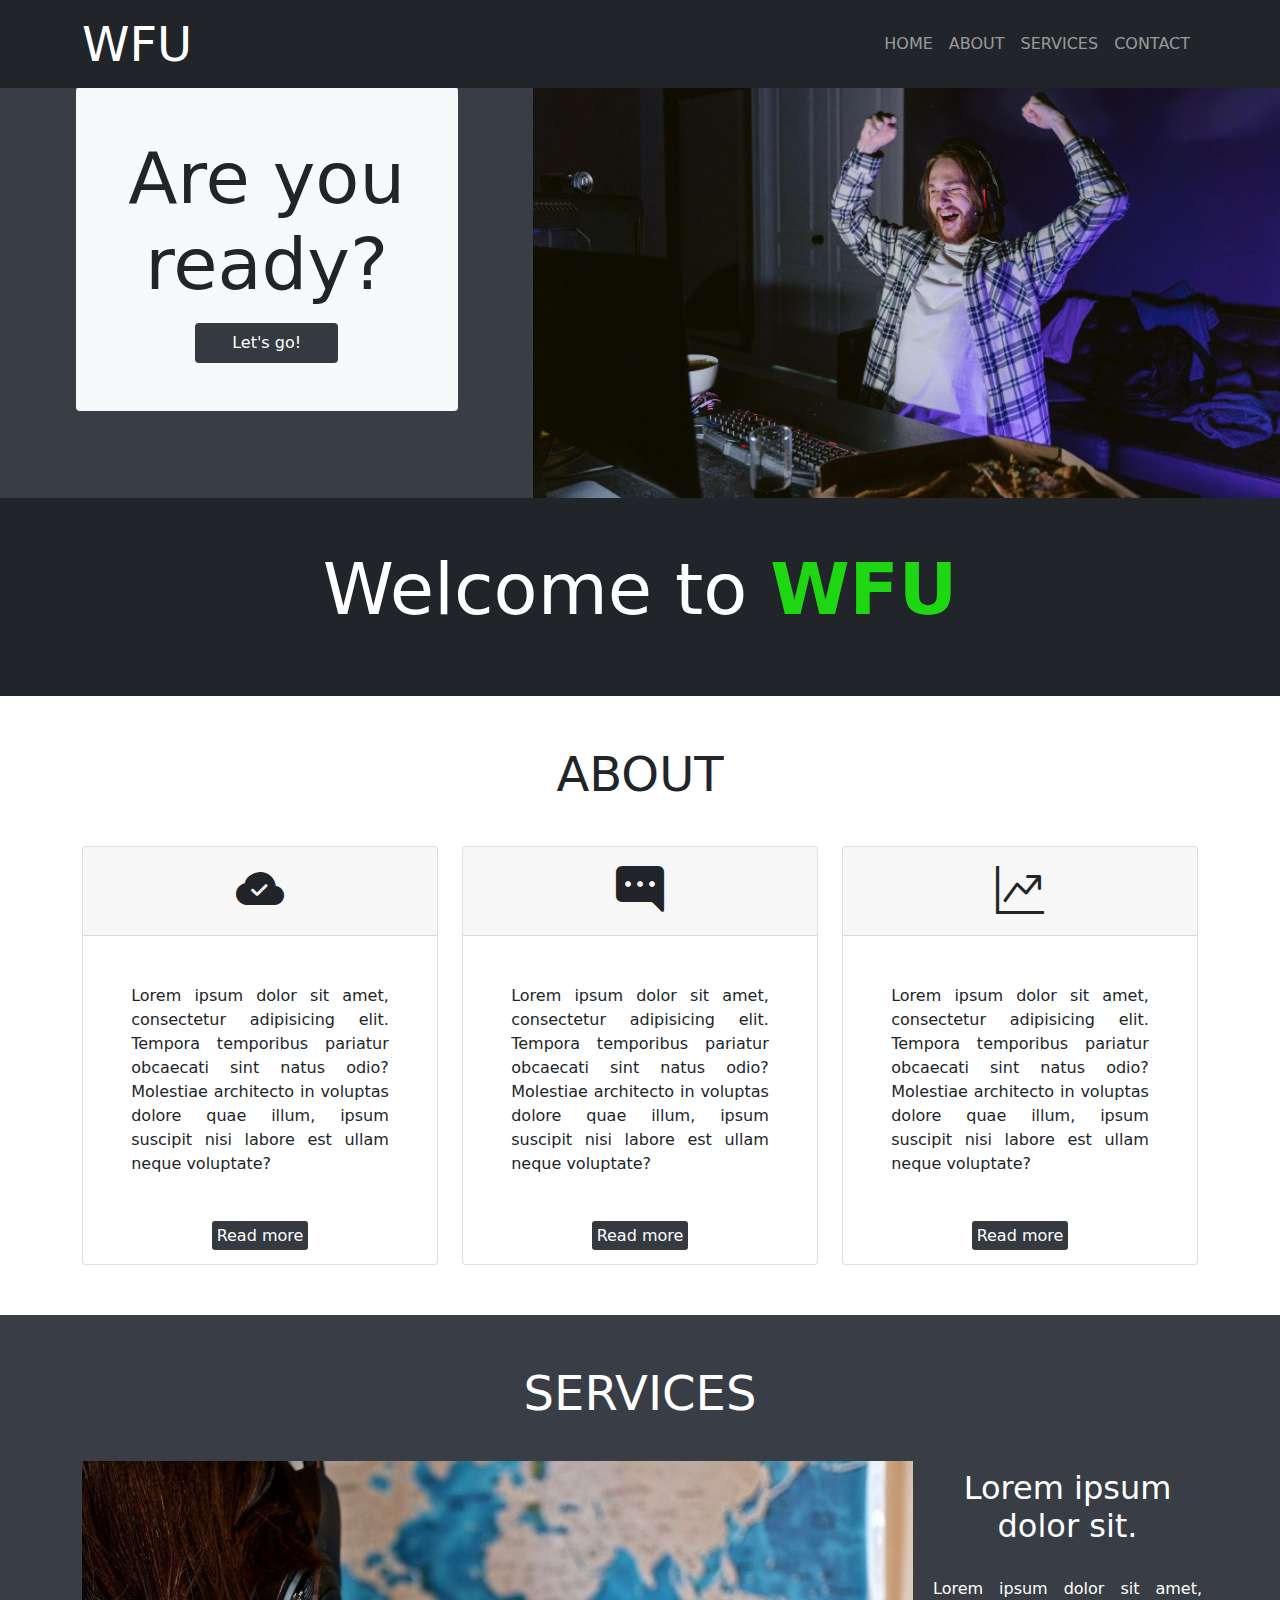
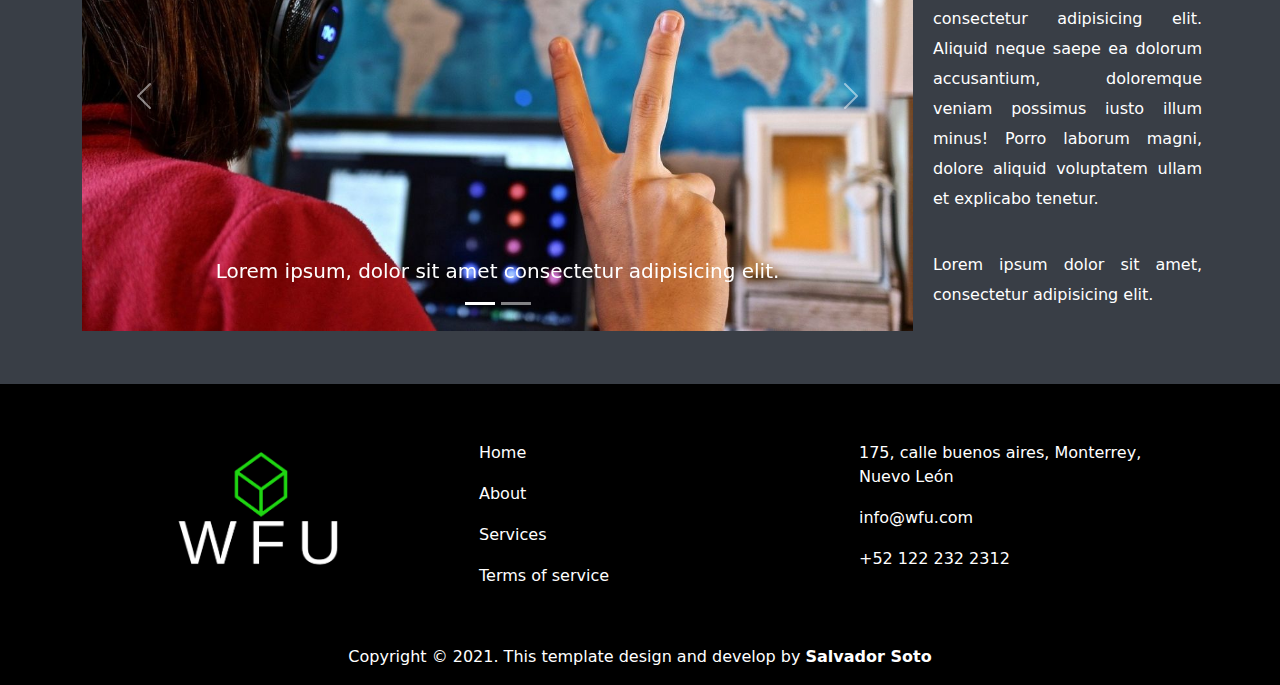
<file: index.html>
<!DOCTYPE html>
<html lang="es">
  <head>
    <meta charset="UTF-8" />
    <meta http-equiv="X-UA-Compatible" content="IE=edge" />
    <meta name="viewport" content="width=device-width, initial-scale=1.0" />
    <title>WFU</title>
    <link rel="stylesheet" href="css/style.css" />
    <link rel="stylesheet" href="css/bootstrap.css" />
    <link
      rel="stylesheet"
      href="https://cdn.jsdelivr.net/npm/bootstrap-icons@1.6.1/font/bootstrap-icons.css"
    />
    <script src="js/bootstrap.min.js"></script>
  </head>
  <body>
    <!--HEADER-->
    <header>
      <nav class="navbar navbar-expand-lg navbar-dark bg-dark fixed-top px-0">
        <div class="container">
          <a href="index.html" id="logo" class="nav-banner">WFU</a>
          <button
            class="navbar-toggler"
            data-bs-toggle="collapse"
            data-bs-target="#navbarContent"
            aria-controls="navbarContent"
            aria-expanded="false"
            aria-label="Toggle navigation"
          >
            <span class="navbar-toggler-icon"></span>
          </button>
          <div class="navbar-collapse collapse" id="navbarContent">
            <ul class="navbar-nav ms-auto">
              <li class="nav-item">
                <a href="index.html" class="nav-link">HOME</a>
              </li>
              <li class="nav-item">
                <a href="about.html" class="nav-link">ABOUT</a>
              </li>
              <li class="nav-item">
                <a href="services.html" class="nav-link">SERVICES</a>
              </li>
              <li class="nav-item">
                <a href="contact.html" class="nav-link">CONTACT </a>
              </li>
            </ul>
          </div>
        </div>
      </nav>
    </header>
    <!--FINISH HEADER-->
    <!--HOME BANNER-->
    <div class="container-fluid" id="banner-home">
      <div class="row align-items-center">
        <div class="col-lg-5">
          <div class="my-5 w-75 p-5 bg-light rounded mx-auto d-block">
            <p class="display-2 text-center">Are you ready?</p>
            <a
              href="services.html"
              id="link-banner"
              class="rounded mx-auto d-block py-2 text-center"
              >Let's go!</a
            >
          </div>
        </div>
        <div class="col-lg-7 p-0">
          <img
            src="img/man playing.jpg"
            alt="A man with a computer"
            class="w-100 m-0"
          />
        </div>
      </div>
    </div>
    <!--FINISH HOME BANNER-->
    <div class="container-fluid bg-dark py-5">
      <p class="display-2 text-center text-white">
        Welcome to
        <span style="color: var(--green); font-weight: bold">WFU</span>
      </p>
    </div>
    <!--SECTION ABOUT-->
    <section class="container section-page" id="section-about">
      <h1 class="text-center">ABOUT</h1>
      <div class="row text-center">
        <div class="col-lg-4 mt-1">
          <div class="card">
            <div class="card-header">
              <div class="header">
                <i class="bi bi-cloud-check-fill icon-section-about"></i>
              </div>
            </div>
            <div class="card-body">
              <p>
                Lorem ipsum dolor sit amet, consectetur adipisicing elit.
                Tempora temporibus pariatur obcaecati sint natus odio? Molestiae
                architecto in voluptas dolore quae illum, ipsum suscipit nisi
                labore est ullam neque voluptate?
              </p>
              <a href="#">Read more</a>
            </div>
          </div>
        </div>
        <div class="col-lg-4 mt-1">
          <div class="card">
            <div class="card-header">
              <i class="bi bi-chat-right-dots-fill icon-section-about"></i>
            </div>
            <div class="card-body">
              <p>
                Lorem ipsum dolor sit amet, consectetur adipisicing elit.
                Tempora temporibus pariatur obcaecati sint natus odio? Molestiae
                architecto in voluptas dolore quae illum, ipsum suscipit nisi
                labore est ullam neque voluptate?
              </p>
              <a href="#">Read more</a>
            </div>
          </div>
        </div>
        <div class="col-lg-4 mt-1">
          <div class="card">
            <div class="card-header">
              <i class="bi bi-graph-up-arrow icon-section-about"></i>
            </div>
            <div class="card-body">
              <p>
                Lorem ipsum dolor sit amet, consectetur adipisicing elit.
                Tempora temporibus pariatur obcaecati sint natus odio? Molestiae
                architecto in voluptas dolore quae illum, ipsum suscipit nisi
                labore est ullam neque voluptate?
              </p>
              <a href="#">Read more</a>
            </div>
          </div>
        </div>
      </div>
    </section>
    <!--FINISH SECTION ABOUT-->
    <!--SECTION SERVICES-->
    <section class="container-fluid px-0 section-page" id="section-carousel">
      <div class="container p-0">
        <h1 class="h1 text-white text-center">SERVICES</h1>
        <div class="row mx-0">
          <div class="col-lg-9">
            <div id="demo" class="carousel slide" data-bs-ride="carousel">
              <!-- Indicators/dots -->
              <div class="carousel-indicators">
                <button
                  type="button"
                  data-bs-target="#demo"
                  data-bs-slide-to="0"
                  class="active"
                ></button>
                <button
                  type="button"
                  data-bs-target="#demo"
                  data-bs-slide-to="1"
                ></button>
              </div>
              <!-- The slideshow/carousel -->
              <div class="carousel-inner carousel-fade">
                <div class="carousel-item active">
                  <img
                    src="img/learning.jpg"
                    alt="Los Angeles"
                    class="d-block w-100"
                  />
                  <div class="carousel-caption d-none d-md-block">
                    <h5>
                      Lorem ipsum, dolor sit amet consectetur adipisicing elit.
                    </h5>
                  </div>
                </div>
                <div class="carousel-item">
                  <img
                    src="img/learning2.jpg"
                    alt="Chicago"
                    class="d-block w-100"
                  />
                  <div class="carousel-caption d-none d-md-block">
                    <h5>
                      Lorem ipsum, dolor sit amet consectetur adipisicing elit.
                    </h5>
                  </div>
                </div>
              </div>
              <!-- Left and right controls/icons -->
              <button
                class="carousel-control-prev"
                type="button"
                data-bs-target="#demo"
                data-bs-slide="prev"
              >
                <span class="carousel-control-prev-icon"></span>
              </button>
              <button
                class="carousel-control-next"
                type="button"
                data-bs-target="#demo"
                data-bs-slide="next"
              >
                <span class="carousel-control-next-icon"></span>
              </button>
            </div>
          </div>
          <div class="col-lg-3 p-2">
            <h2 class="text-white">Lorem ipsum dolor sit.</h2>
            <p class="text-white">
              Lorem ipsum dolor sit amet, consectetur adipisicing elit. Aliquid
              neque saepe ea dolorum accusantium, doloremque veniam possimus
              iusto illum minus! Porro laborum magni, dolore aliquid voluptatem
              ullam et explicabo tenetur.
            </p>
            <p class="text-white">
              Lorem ipsum dolor sit amet, consectetur adipisicing elit.
            </p>
          </div>
        </div>
      </div>
    </section>
    <!--FINISH SECTION SERVICES-->
    <!--FOOTER-->
    <footer class="container-fluid">
      <div class="container text-white">
        <div class="row pt-5">
          <div class="col-lg-4">
            <img
              src="img/Logo.png"
              alt="Logo WFU"
              class="w-50 mx-auto d-block my-auto"
            />
          </div>
          <div class="col-lg-4 pb-5">
            <ul class="list-group menu-footer">
              <li class="list-group-item"><a href="index.html">Home</a></li>
              <li class="list-group-item"><a href="about.html">About</a></li>
              <li class="list-group-item">
                <a href="services.html">Services</a>
              </li>
              <li class="list-group-item">
                <a href="">Terms of service</a>
              </li>
            </ul>
          </div>
          <div class="col-lg-4 pb-5">
            <ul class="list-group menu-footer">
              <li class="list-group-item">
                175, calle buenos aires, Monterrey, Nuevo León
              </li>
              <li class="list-group-item">info@wfu.com</li>
              <li class="list-group-item">+52 122 232 2312</li>
            </ul>
          </div>
        </div>
        <p id="copyright">
          Copyright &copy; 2021. This template design and develop by
          <a href="#">Salvador Soto</a>
        </p>
      </div>
    </footer>
    <!--FINISH FOOTER-->
  </body>
</html>
</file>
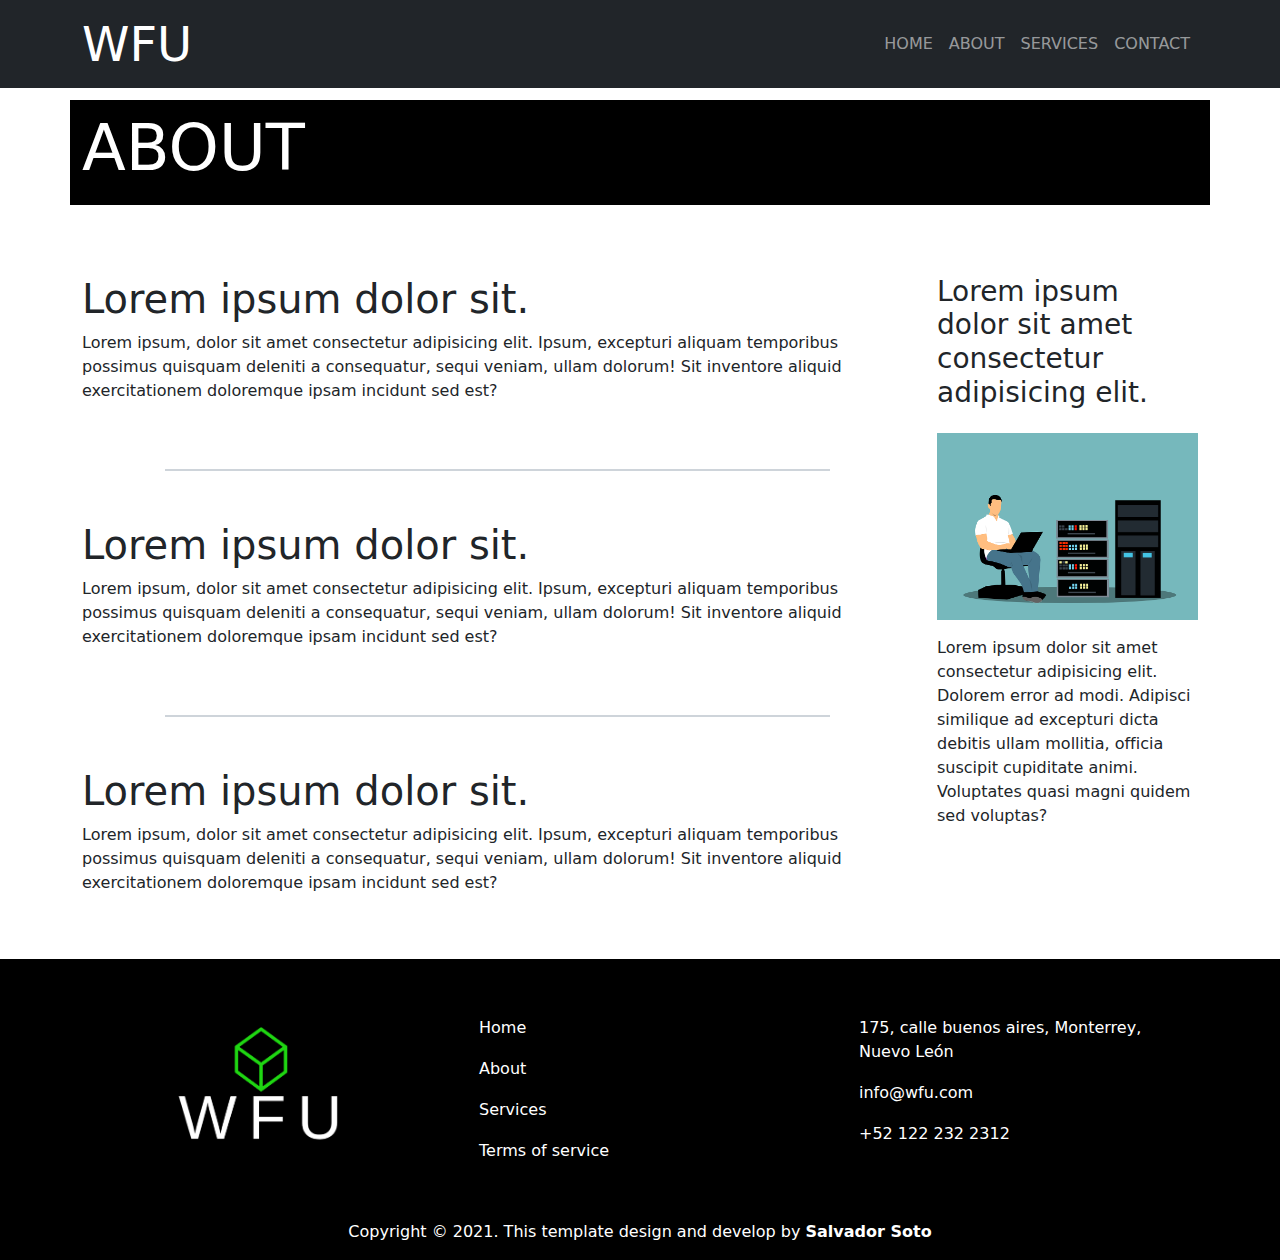
<file: about.html>
<!DOCTYPE html>
<html lang="es">
  <head>
    <meta charset="UTF-8" />
    <meta http-equiv="X-UA-Compatible" content="IE=edge" />
    <meta name="viewport" content="width=device-width, initial-scale=1.0" />
    <title>WFU</title>
    <link rel="stylesheet" href="css/style.css" />
    <link rel="stylesheet" href="css/bootstrap.min.css" />
    <link
      rel="stylesheet"
      href="https://cdn.jsdelivr.net/npm/bootstrap-icons@1.6.1/font/bootstrap-icons.css"
    />
    <script src="js/bootstrap.min.js"></script>
  </head>
  <body>
    <!--HEADER-->
    <header>
      <nav class="navbar navbar-expand-lg navbar-dark bg-dark fixed-top px-0">
        <div class="container">
          <a href="index.html" id="logo" class="nav-banner">WFU</a>
          <button
            class="navbar-toggler"
            data-bs-toggle="collapse"
            data-bs-target="#navbarContent"
            aria-controls="navbarContent"
            aria-expanded="false"
            aria-label="Toggle navigation"
          >
            <span class="navbar-toggler-icon"></span>
          </button>
          <div class="navbar-collapse collapse" id="navbarContent">
            <ul class="navbar-nav ms-auto">
              <li class="nav-item">
                <a href="index.html" class="nav-link">HOME</a>
              </li>
              <li class="nav-item">
                <a href="about.html" class="nav-link">ABOUT</a>
              </li>
              <li class="nav-item">
                <a href="services.html" class="nav-link">SERVICES</a>
              </li>
              <li class="nav-item">
                <a href="contact.html" class="nav-link">CONTACT </a>
              </li>
            </ul>
          </div>
        </div>
      </nav>
    </header>
    <!--FINISH HEADER-->
    <div class="container banner-page">
      <h1>ABOUT</h1>
    </div>
    <section class="container mb-5">
      <div class="row">
        <div class="col-md-9">
          <div class="row">
            <h1>Lorem ipsum dolor sit.</h1>
            <p>
              Lorem ipsum, dolor sit amet consectetur adipisicing elit. Ipsum,
              excepturi aliquam temporibus possimus quisquam deleniti a
              consequatur, sequi veniam, ullam dolorum! Sit inventore aliquid
              exercitationem doloremque ipsam incidunt sed est?
            </p>
          </div>
          <div class="separator"></div>
          <div class="row">
            <h1>Lorem ipsum dolor sit.</h1>
            <p>
              Lorem ipsum, dolor sit amet consectetur adipisicing elit. Ipsum,
              excepturi aliquam temporibus possimus quisquam deleniti a
              consequatur, sequi veniam, ullam dolorum! Sit inventore aliquid
              exercitationem doloremque ipsam incidunt sed est?
            </p>
          </div>
          <div class="separator"></div>
          <div class="row">
            <h1>Lorem ipsum dolor sit.</h1>
            <p>
              Lorem ipsum, dolor sit amet consectetur adipisicing elit. Ipsum,
              excepturi aliquam temporibus possimus quisquam deleniti a
              consequatur, sequi veniam, ullam dolorum! Sit inventore aliquid
              exercitationem doloremque ipsam incidunt sed est?
            </p>
          </div>
        </div>
        <aside class="col-md-3">
          <h3>Lorem ipsum dolor sit amet consectetur adipisicing elit.</h3>
          <img
            src="img/person in laptop.png"
            alt="Person in laptop"
            class="w-100 my-3"
          />
          <p>
            Lorem ipsum dolor sit amet consectetur adipisicing elit. Dolorem
            error ad modi. Adipisci similique ad excepturi dicta debitis ullam
            mollitia, officia suscipit cupiditate animi. Voluptates quasi magni
            quidem sed voluptas?
          </p>
        </aside>
      </div>
    </section>
    <!--FOOTER-->
    <footer class="container-fluid">
      <div class="container text-white">
        <div class="row pt-5">
          <div class="col-lg-4">
            <img
              src="img/Logo.png"
              alt="Logo WFU"
              class="w-50 mx-auto d-block my-auto"
            />
          </div>
          <div class="col-lg-4 pb-5">
            <ul class="list-group menu-footer">
              <li class="list-group-item"><a href="index.html">Home</a></li>
              <li class="list-group-item"><a href="about.html">About</a></li>
              <li class="list-group-item">
                <a href="services.html">Services</a>
              </li>
              <li class="list-group-item">
                <a href="">Terms of service</a>
              </li>
            </ul>
          </div>
          <div class="col-lg-4 pb-5">
            <ul class="list-group menu-footer">
              <li class="list-group-item">
                175, calle buenos aires, Monterrey, Nuevo León
              </li>
              <li class="list-group-item">info@wfu.com</li>
              <li class="list-group-item">+52 122 232 2312</li>
            </ul>
          </div>
        </div>
        <p id="copyright">
          Copyright &copy; 2021. This template design and develop by
          <a href="#">Salvador Soto</a>
        </p>
      </div>
    </footer>
    <!--FINISH FOOTER-->
  </body>
</html>
</file>
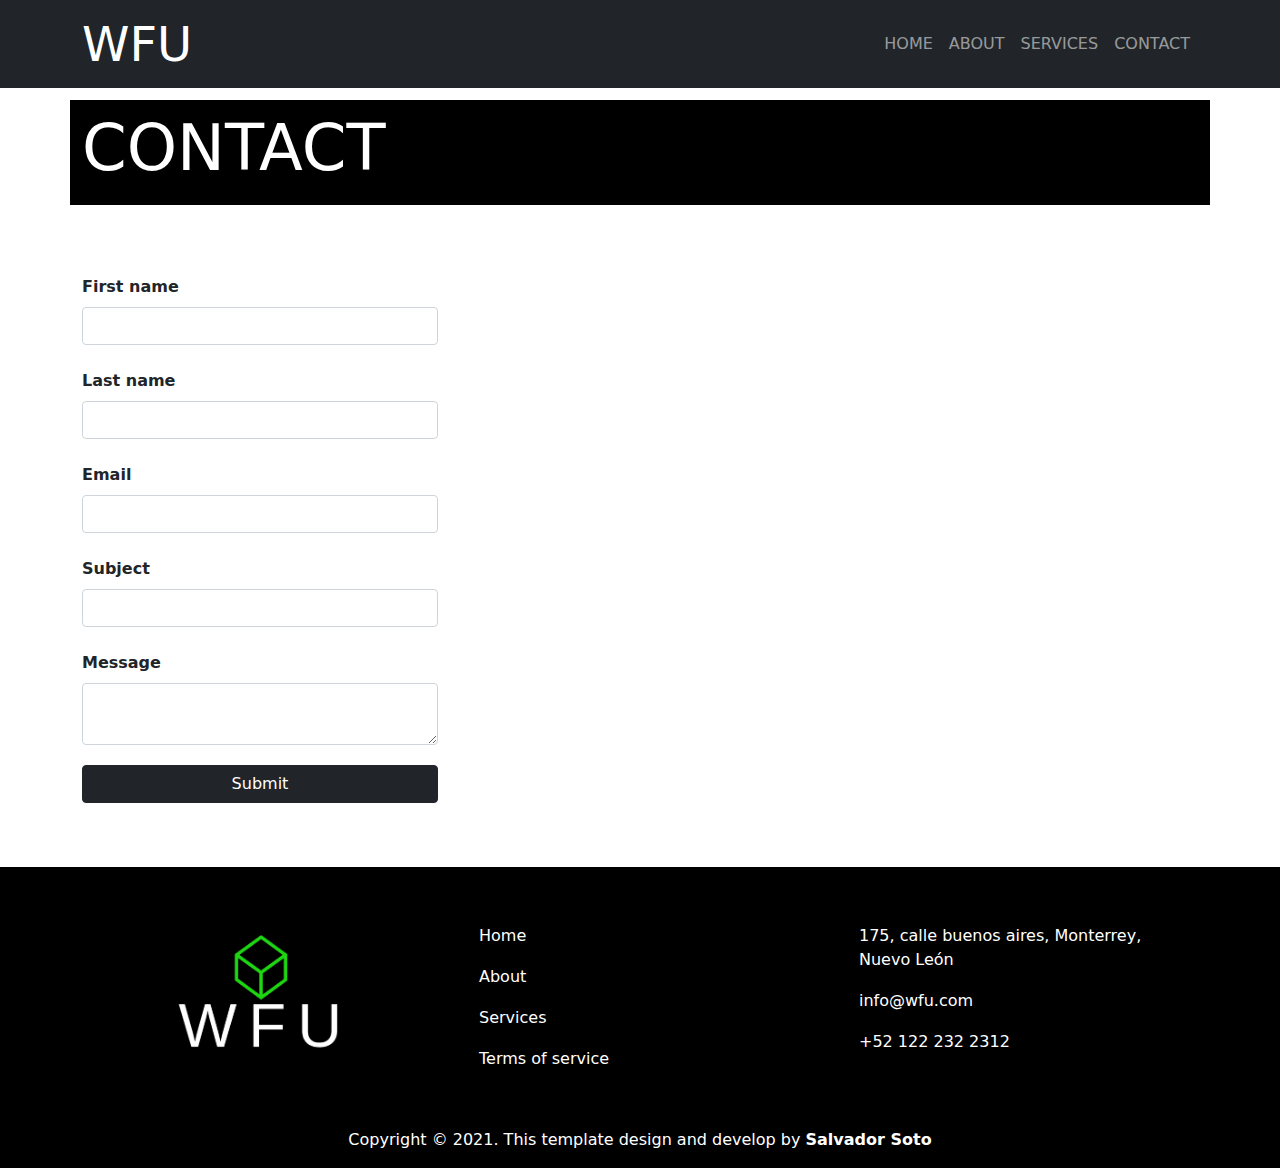
<file: contact.html>
<!DOCTYPE html>
<html lang="es">
  <head>
    <meta charset="UTF-8" />
    <meta http-equiv="X-UA-Compatible" content="IE=edge" />
    <meta name="viewport" content="width=device-width, initial-scale=1.0" />
    <title>WFU</title>
    <link rel="stylesheet" href="css/style.css" />
    <link rel="stylesheet" href="css/bootstrap.min.css" />
    <link
      rel="stylesheet"
      href="https://cdn.jsdelivr.net/npm/bootstrap-icons@1.6.1/font/bootstrap-icons.css"
    />
    <script src="js/bootstrap.min.js"></script>
  </head>
  <body>
    <!--HEADER-->
    <header>
      <nav class="navbar navbar-expand-lg navbar-dark bg-dark fixed-top px-0">
        <div class="container">
          <a href="index.html" id="logo" class="nav-banner">WFU</a>
          <button
            class="navbar-toggler"
            data-bs-toggle="collapse"
            data-bs-target="#navbarContent"
            aria-controls="navbarContent"
            aria-expanded="false"
            aria-label="Toggle navigation"
          >
            <span class="navbar-toggler-icon"></span>
          </button>
          <div class="navbar-collapse collapse" id="navbarContent">
            <ul class="navbar-nav ms-auto">
              <li class="nav-item">
                <a href="index.html" class="nav-link">HOME</a>
              </li>
              <li class="nav-item">
                <a href="about.html" class="nav-link">ABOUT</a>
              </li>
              <li class="nav-item">
                <a href="services.html" class="nav-link">SERVICES</a>
              </li>
              <li class="nav-item">
                <a href="contact.html" class="nav-link">CONTACT </a>
              </li>
            </ul>
          </div>
        </div>
      </nav>
    </header>
    <!--FINISH HEADER-->
    <div class="container banner-page">
      <h1>CONTACT</h1>
    </div>
    <section class="container pb-5" id="section-contact">
      <div class="row">
        <div class="col-md-4 align-items-center mb-3">
          <form action="#">
            <label for="first_name" class="form-label">First name</label><br />
            <input
              type="text"
              name="first_name"
              id="first_name"
              class="form-control"
            />
            <br />
            <label for="last_name" class="form-label">Last name</label><br />
            <input
              type="text"
              name="last_name"
              id="last_name"
              class="form-control"
            />
            <br />
            <label for="email" class="form-label">Email</label><br />
            <input type="email" name="email" id="email" class="form-control" />
            <br />
            <label for="Subject" class="form-label">Subject</label><br />
            <input
              type="text"
              name="subject"
              id="subject"
              class="form-control"
            />
            <br />
            <label for="message" class="form-label">Message</label><br />
            <textarea
              name="message"
              id="message"
              class="form-control"
            ></textarea>
            <button type="button" class="btn btn-dark">Submit</button>
          </form>
        </div>
        <div class="col-md-8">
          <iframe
            src="https://www.google.com/maps/embed?pb=!1m18!1m12!1m3!1d115060.84708954222!2d-100.29397041287505!3d25.68284574885863!2m3!1f0!2f0!3f0!3m2!1i1024!2i768!4f13.1!3m3!1m2!1s0x8662945dafb9a707%3A0xc89fc164491b6cc7!2sPlaza%20Fiesta%20An%C3%A1huac!5e0!3m2!1ses!2smx!4v1634839988507!5m2!1ses!2smx"
            width="100%"
            height="350"
            style="border: 0"
            allowfullscreen=""
            loading="lazy"
          ></iframe>
        </div>
      </div>
    </section>
    <!--FOOTER-->
    <footer class="container-fluid">
      <div class="container text-white">
        <div class="row pt-5">
          <div class="col-lg-4">
            <img
              src="img/Logo.png"
              alt="Logo WFU"
              class="w-50 mx-auto d-block my-auto"
            />
          </div>
          <div class="col-lg-4 pb-5">
            <ul class="list-group menu-footer">
              <li class="list-group-item"><a href="index.html">Home</a></li>
              <li class="list-group-item"><a href="about.html">About</a></li>
              <li class="list-group-item">
                <a href="services.html">Services</a>
              </li>
              <li class="list-group-item">
                <a href="">Terms of service</a>
              </li>
            </ul>
          </div>
          <div class="col-lg-4 pb-5">
            <ul class="list-group menu-footer">
              <li class="list-group-item">
                175, calle buenos aires, Monterrey, Nuevo León
              </li>
              <li class="list-group-item">info@wfu.com</li>
              <li class="list-group-item">+52 122 232 2312</li>
            </ul>
          </div>
        </div>
        <p id="copyright">
          Copyright &copy; 2021. This template design and develop by
          <a href="#">Salvador Soto</a>
        </p>
      </div>
    </footer>
    <!--FINISH FOOTER-->
  </body>
</html>
</file>
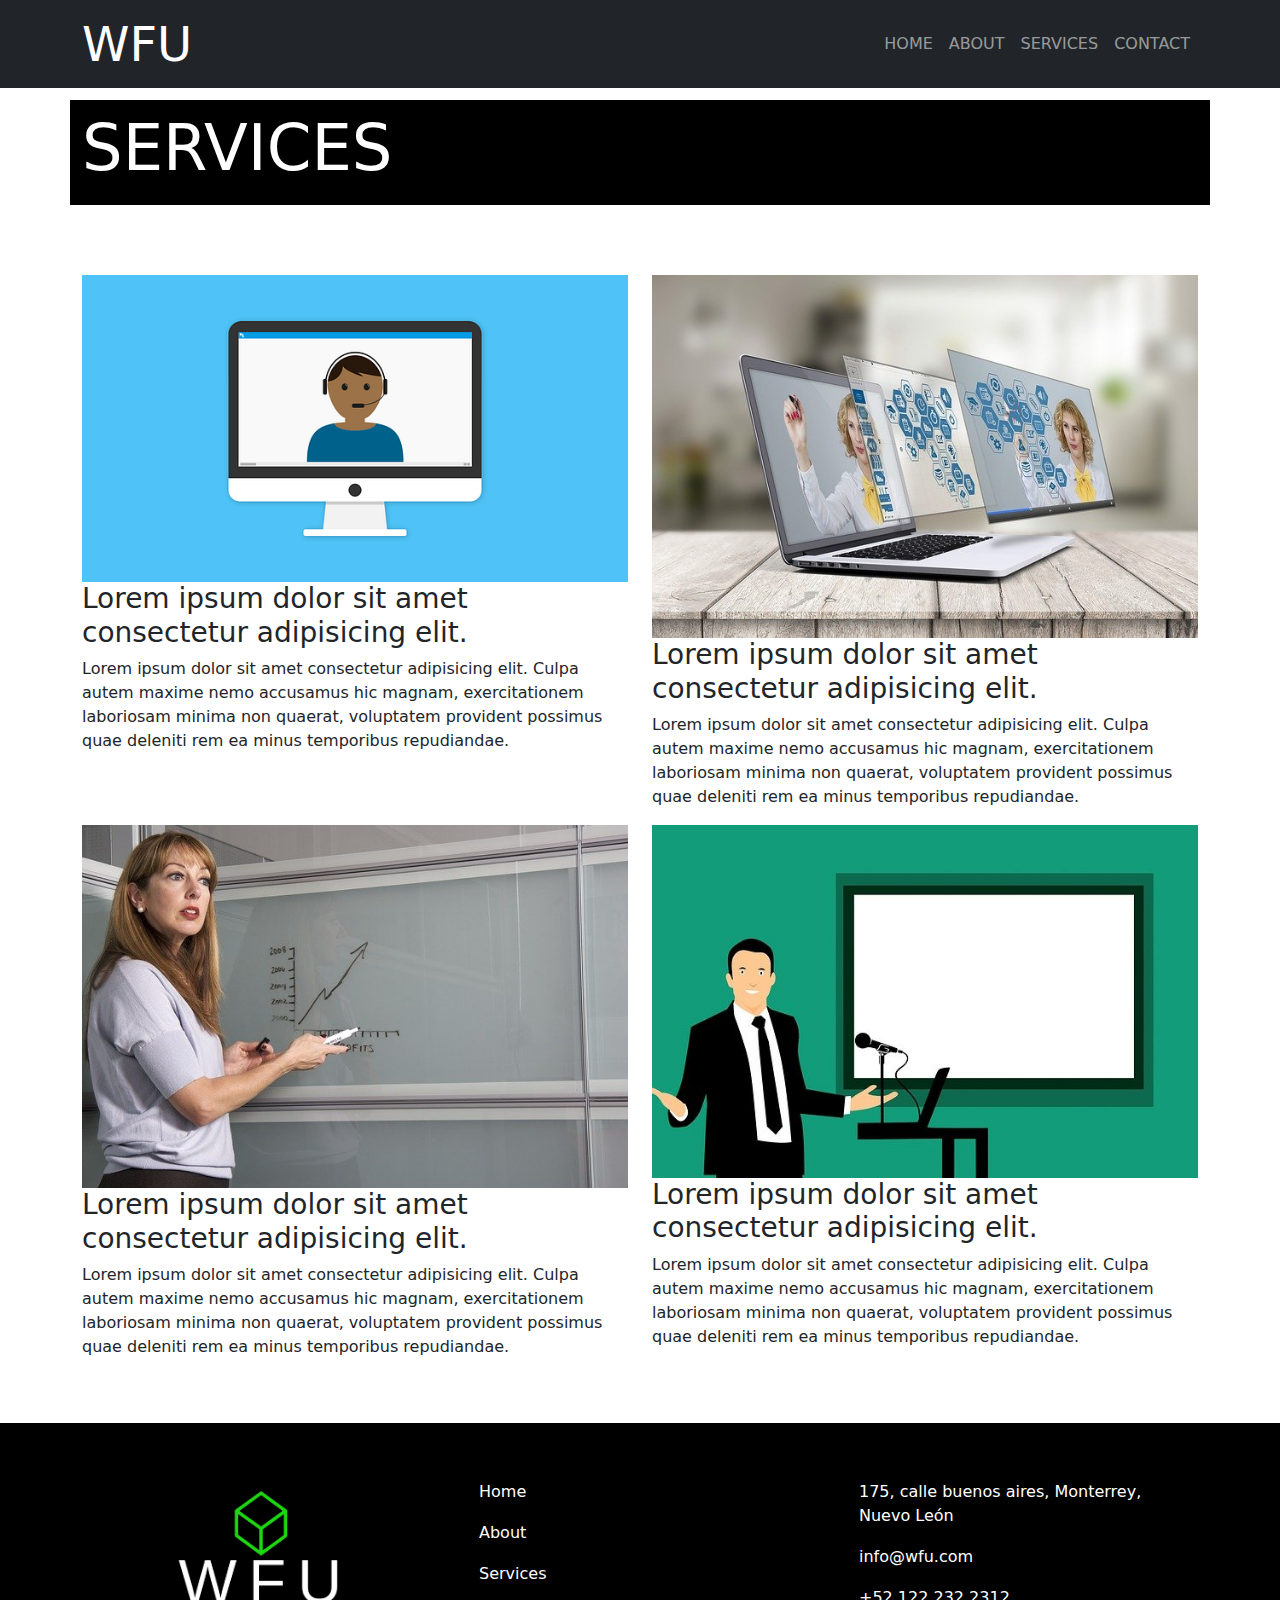
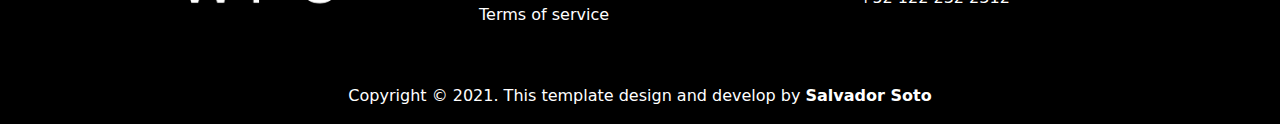
<file: services.html>
<!DOCTYPE html>
<html lang="es">
  <head>
    <meta charset="UTF-8" />
    <meta http-equiv="X-UA-Compatible" content="IE=edge" />
    <meta name="viewport" content="width=device-width, initial-scale=1.0" />
    <title>WFU</title>
    <link rel="stylesheet" href="css/style.css" />
    <link rel="stylesheet" href="css/bootstrap.min.css" />
    <link
      rel="stylesheet"
      href="https://cdn.jsdelivr.net/npm/bootstrap-icons@1.6.1/font/bootstrap-icons.css"
    />
    <script src="js/bootstrap.min.js"></script>
  </head>
  <body>
    <!--HEADER-->
    <header>
      <nav class="navbar navbar-expand-lg navbar-dark bg-dark fixed-top px-0">
        <div class="container">
          <a href="index.html" id="logo" class="nav-banner">WFU</a>
          <button
            class="navbar-toggler"
            data-bs-toggle="collapse"
            data-bs-target="#navbarContent"
            aria-controls="navbarContent"
            aria-expanded="false"
            aria-label="Toggle navigation"
          >
            <span class="navbar-toggler-icon"></span>
          </button>
          <div class="navbar-collapse collapse" id="navbarContent">
            <ul class="navbar-nav ms-auto">
              <li class="nav-item">
                <a href="index.html" class="nav-link">HOME</a>
              </li>
              <li class="nav-item">
                <a href="about.html" class="nav-link">ABOUT</a>
              </li>
              <li class="nav-item">
                <a href="services.html" class="nav-link">SERVICES</a>
              </li>
              <li class="nav-item">
                <a href="contact.html" class="nav-link">CONTACT </a>
              </li>
            </ul>
          </div>
        </div>
      </nav>
    </header>
    <!--FINISH HEADER-->
    <div class="container banner-page">
      <h1>SERVICES</h1>
    </div>
    <section class="container mb-5" id="section-services">
      <div class="row">
        <article class="col-md-6">
          <img src="img/services.png" alt="Service1" class="w-100" />
          <h3>Lorem ipsum dolor sit amet consectetur adipisicing elit.</h3>
          <p>
            Lorem ipsum dolor sit amet consectetur adipisicing elit. Culpa autem
            maxime nemo accusamus hic magnam, exercitationem laboriosam minima
            non quaerat, voluptatem provident possimus quae deleniti rem ea
            minus temporibus repudiandae.
          </p>
        </article>
        <article class="col-md-6">
          <img src="img/services2.jpg" alt="Service2" class="w-100" />
          <h3>Lorem ipsum dolor sit amet consectetur adipisicing elit.</h3>
          <p>
            Lorem ipsum dolor sit amet consectetur adipisicing elit. Culpa autem
            maxime nemo accusamus hic magnam, exercitationem laboriosam minima
            non quaerat, voluptatem provident possimus quae deleniti rem ea
            minus temporibus repudiandae.
          </p>
        </article>
      </div>
      <div class="row">
        <article class="col-md-6">
          <img src="img/services3.jpg" alt="Service3" class="w-100" />
          <h3>Lorem ipsum dolor sit amet consectetur adipisicing elit.</h3>
          <p>
            Lorem ipsum dolor sit amet consectetur adipisicing elit. Culpa autem
            maxime nemo accusamus hic magnam, exercitationem laboriosam minima
            non quaerat, voluptatem provident possimus quae deleniti rem ea
            minus temporibus repudiandae.
          </p>
        </article>
        <article class="col-md-6">
          <img src="img/services4.jpg" alt="Service4" class="w-100" />
          <h3>Lorem ipsum dolor sit amet consectetur adipisicing elit.</h3>
          <p>
            Lorem ipsum dolor sit amet consectetur adipisicing elit. Culpa autem
            maxime nemo accusamus hic magnam, exercitationem laboriosam minima
            non quaerat, voluptatem provident possimus quae deleniti rem ea
            minus temporibus repudiandae.
          </p>
        </article>
      </div>
    </section>
    <!--FOOTER-->
    <footer class="container-fluid">
      <div class="container text-white">
        <div class="row pt-5">
          <div class="col-lg-4">
            <img
              src="img/Logo.png"
              alt="Logo WFU"
              class="w-50 mx-auto d-block my-auto"
            />
          </div>
          <div class="col-lg-4 pb-5">
            <ul class="list-group menu-footer">
              <li class="list-group-item"><a href="index.html">Home</a></li>
              <li class="list-group-item"><a href="about.html">About</a></li>
              <li class="list-group-item">
                <a href="services.html">Services</a>
              </li>
              <li class="list-group-item">
                <a href="">Terms of service</a>
              </li>
            </ul>
          </div>
          <div class="col-lg-4 pb-5">
            <ul class="list-group menu-footer">
              <li class="list-group-item">
                175, calle buenos aires, Monterrey, Nuevo León
              </li>
              <li class="list-group-item">info@wfu.com</li>
              <li class="list-group-item">+52 122 232 2312</li>
            </ul>
          </div>
        </div>
        <p id="copyright">
          Copyright &copy; 2021. This template design and develop by
          <a href="#">Salvador Soto</a>
        </p>
      </div>
    </footer>
    <!--FINISH FOOTER-->
  </body>
</html>
</file>
<file: css/style.css>
:root {
  --green: #1fd612;
  --graybg: #f8f9fa;
  --graydark: #393e46;
  --graybtn: #343a40;
}
body {
  background-color: var(--graybg);
  font-size: 16px;
}

#logo {
  text-decoration: none;
  color: white;
  font-size: 3rem;
}

#logo:hover {
  color: var(--green);
  font-weight: bold;
}

#banner-home {
  background-color: var(--graydark);
}

#link-banner {
  text-decoration: none;
  background-color: var(--graybtn);
  color: white;
  width: 50%;
  transition: width, 1s;
}
#link-banner:hover {
  background-color: white;
  color: var(--graybtn);
  border: 2px solid currentColor;
  width: 60%;
}

.section-page {
  padding-top: 50px;
  padding-bottom: 50px;
}

.section-page h1 {
  font-size: 3rem;
  padding-bottom: 30px;
}
.section-page h2 {
  font-size: 2rem;
  text-align: center;
}

#section-carousel p {
  text-align: justify;
  line-height: 30px;
  padding-top: 20px;
}
#section-about .card-body p {
  text-align: justify;
  padding: 10%;
}

#section-about a {
  background-color: var(--graybtn);
  text-decoration: none;
  color: white;
  padding: 5px;
  border-radius: 3px;
}
#section-about a:hover {
  color: var(--graybtn);
  background-color: white;
  border: 2px solid currentColor;
}
.icon-section-about {
  font-size: 3rem;
}

#section-carousel {
  background-color: var(--graydark);
}

#section-contact input,
textarea {
  width: 80%;
}

footer,
.menu-footer li {
  background-color: black;
}

.menu-footer a {
  color: white;
  text-decoration: none;
}

.menu-footer li {
  color: white;
}

.menu-footer a:hover {
  color: var(--green);
}

.banner-page {
  margin: 100px 0 70px 0;
  color: white;
  padding: 10px;
  background-color: black;
}

.banner-page h1 {
  font-size: 4em;
}

.separator {
  content: "";
  width: 80%;
  margin: 50px 10%;
  height: 2px;
  background-color: #ced4da;
}

#section-contact input,
#section-contact textarea,
#section-contact button {
  width: 100%;
}

#section-contact button {
  margin-top: 20px;
}
#section-contact label {
  font-weight: bold;
}

#copyright {
  text-align: center;
  color: white;
  margin-bottom: 0px;
  padding-bottom: 1em;
}

#copyright a {
  font-weight: bold;
  text-decoration: none;
  color: white;
}

/*The most typicall screens*/
/* Extra small devices (phones, 600px and down) */
@media only screen and (max-width: 600px) {
  /*...;*/
}

/* Small devices (portrait tablets and large phones, 600px and up) */
@media only screen and (min-width: 600px) {
  /*...;*/
}

/* Medium devices (landscape tablets, 768px and up) */
@media only screen and (min-width: 768px) {
  /*...;*/
}

/* Large devices (laptops/desktops, 992px and up) */
@media only screen and (min-width: 992px) {
  /*...;*/
}

/* Extra large devices (large laptops and desktops, 1200px and up) */
@media only screen and (min-width: 1200px) {
  /*...;*/
}
</file>
